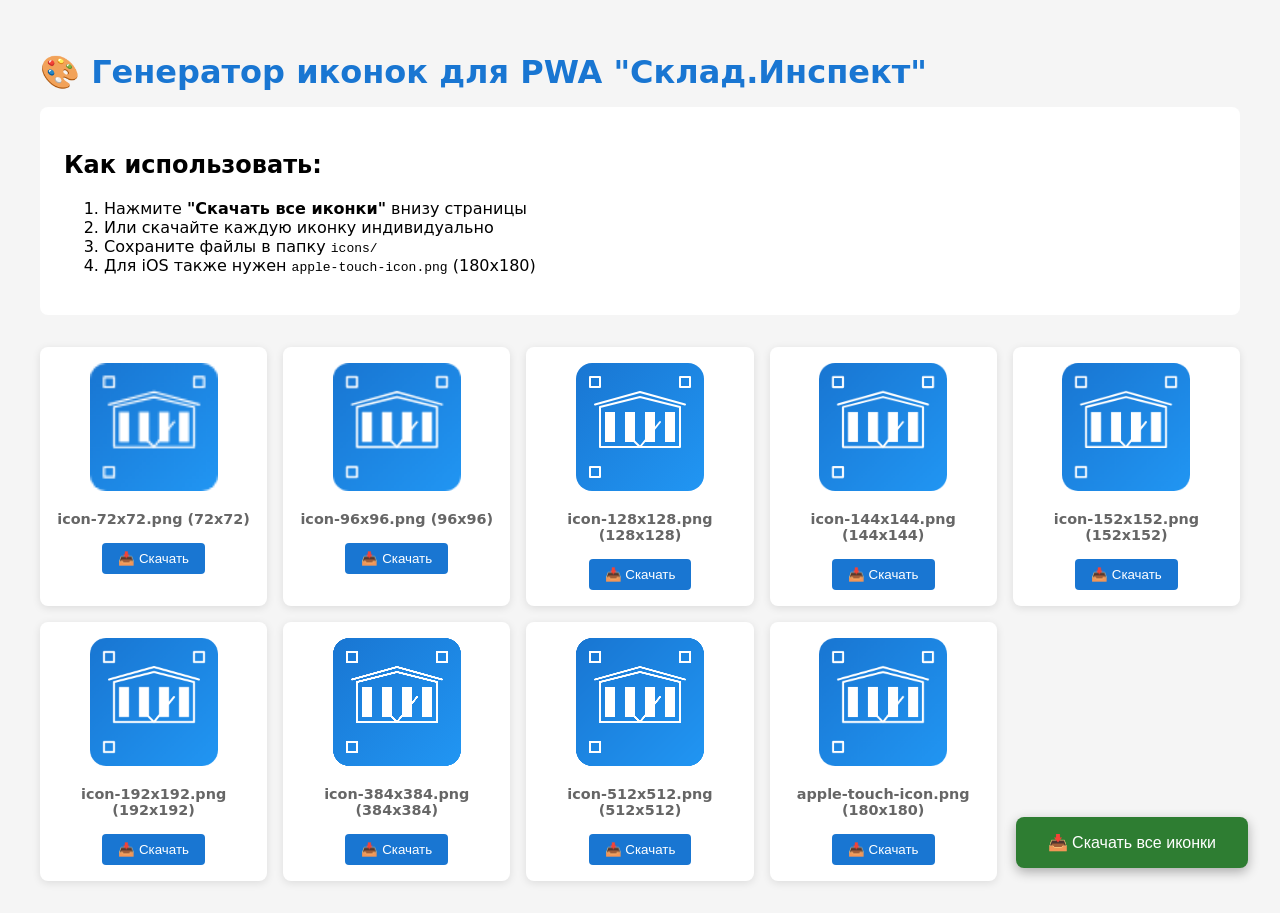
<file: PWA/generate-icons.html>
<!DOCTYPE html>
<html lang="ru">
<head>
    <meta charset="UTF-8">
    <meta name="viewport" content="width=device-width, initial-scale=1.0">
    <title>Генератор иконок PWA</title>
    <style>
        body {
            font-family: system-ui, -apple-system, sans-serif;
            max-width: 1200px;
            margin: 0 auto;
            padding: 2rem;
            background: #f5f5f5;
        }
        h1 { color: #1976d2; margin-bottom: 1rem; }
        .instructions {
            background: white;
            padding: 1.5rem;
            border-radius: 8px;
            margin-bottom: 2rem;
        }
        .icons-grid {
            display: grid;
            grid-template-columns: repeat(auto-fill, minmax(200px, 1fr));
            gap: 1rem;
        }
        .icon-card {
            background: white;
            border-radius: 8px;
            padding: 1rem;
            text-align: center;
            box-shadow: 0 2px 8px rgba(0,0,0,0.1);
        }
        .icon-card canvas {
            max-width: 100%;
            height: auto;
        }
        .icon-card h3 {
            margin: 1rem 0 0.5rem;
            font-size: 0.9rem;
            color: #666;
        }
        .icon-card button {
            background: #1976d2;
            color: white;
            border: none;
            padding: 0.5rem 1rem;
            border-radius: 4px;
            cursor: pointer;
            margin-top: 0.5rem;
        }
        .icon-card button:hover { background: #1565c0; }
        .download-all {
            position: fixed;
            bottom: 2rem;
            right: 2rem;
            background: #2e7d32;
            color: white;
            border: none;
            padding: 1rem 2rem;
            border-radius: 8px;
            font-size: 1rem;
            cursor: pointer;
            box-shadow: 0 4px 12px rgba(0,0,0,0.3);
        }
        .download-all:hover { background: #1b5e20; }
    </style>
</head>
<body>
    <h1>🎨 Генератор иконок для PWA "Склад.Инспект"</h1>
    
    <div class="instructions">
        <h2>Как использовать:</h2>
        <ol>
            <li>Нажмите <strong>"Скачать все иконки"</strong> внизу страницы</li>
            <li>Или скачайте каждую иконку индивидуально</li>
            <li>Сохраните файлы в папку <code>icons/</code></li>
            <li>Для iOS также нужен <code>apple-touch-icon.png</code> (180x180)</li>
        </ol>
    </div>

    <div class="icons-grid" id="iconsGrid"></div>

    <button class="download-all" onclick="downloadAll()">📥 Скачать все иконки</button>

    <script>
        const sizes = [
            { name: 'icon-72x72.png', size: 72 },
            { name: 'icon-96x96.png', size: 96 },
            { name: 'icon-128x128.png', size: 128 },
            { name: 'icon-144x144.png', size: 144 },
            { name: 'icon-152x152.png', size: 152 },
            { name: 'icon-192x192.png', size: 192 },
            { name: 'icon-384x384.png', size: 384 },
            { name: 'icon-512x512.png', size: 512 },
            { name: 'apple-touch-icon.png', size: 180 }
        ];

        function drawIcon(canvas, size) {
            const ctx = canvas.getContext('2d');
            
            // Gradient background
            const gradient = ctx.createLinearGradient(0, 0, size, size);
            gradient.addColorStop(0, '#1976d2');
            gradient.addColorStop(1, '#2196f3');
            
            // Background rounded rectangle
            ctx.fillStyle = gradient;
            const radius = size * 0.125;
            ctx.beginPath();
            ctx.roundRect(0, 0, size, size, radius);
            ctx.fill();
            
            const center = size / 2;
            const scale = size / 512;
            
            // Warehouse building
            ctx.strokeStyle = 'white';
            ctx.fillStyle = 'white';
            ctx.lineWidth = 8 * scale;
            ctx.lineCap = 'round';
            ctx.lineJoin = 'round';
            
            // Building body
            ctx.beginPath();
            ctx.moveTo(center - 160 * scale, center - 80 * scale);
            ctx.lineTo(center, center - 120 * scale);
            ctx.lineTo(center + 160 * scale, center - 80 * scale);
            ctx.lineTo(center + 160 * scale, center + 80 * scale);
            ctx.lineTo(center - 160 * scale, center + 80 * scale);
            ctx.closePath();
            ctx.stroke();
            
            // Columns
            const columnWidth = 40 * scale;
            const columnHeight = 120 * scale;
            const positions = [-140, -60, 20, 100];
            
            positions.forEach(x => {
                ctx.fillRect(center + x * scale, center - 60 * scale, columnWidth, columnHeight);
            });
            
            // Roof
            ctx.beginPath();
            ctx.moveTo(center - 180 * scale, center - 90 * scale);
            ctx.lineTo(center, center - 140 * scale);
            ctx.lineTo(center + 180 * scale, center - 90 * scale);
            ctx.stroke();
            
            // Checkmark
            ctx.beginPath();
            ctx.moveTo(center - 40 * scale, center + 40 * scale);
            ctx.lineTo(center, center + 80 * scale);
            ctx.lineTo(center + 80 * scale, center - 20 * scale);
            ctx.stroke();
            
            // QR corner markers
            ctx.strokeRect(center - 200 * scale, center - 200 * scale, 40 * scale, 40 * scale);
            ctx.strokeRect(center + 160 * scale, center - 200 * scale, 40 * scale, 40 * scale);
            ctx.strokeRect(center - 200 * scale, center + 160 * scale, 40 * scale, 40 * scale);
        }

        function createIcon(sizeInfo) {
            const canvas = document.createElement('canvas');
            canvas.width = sizeInfo.size;
            canvas.height = sizeInfo.size;
            drawIcon(canvas, sizeInfo.size);
            return canvas;
        }

        function downloadCanvas(canvas, filename) {
            const link = document.createElement('a');
            link.download = filename;
            link.href = canvas.toDataURL('image/png');
            link.click();
        }

        // Render all icons
        const grid = document.getElementById('iconsGrid');
        const canvases = [];

        sizes.forEach(sizeInfo => {
            const card = document.createElement('div');
            card.className = 'icon-card';
            
            const canvas = createIcon(sizeInfo);
            canvases.push({ canvas, filename: sizeInfo.name });
            
            const displayCanvas = document.createElement('canvas');
            displayCanvas.width = 128;
            displayCanvas.height = 128;
            const displayCtx = displayCanvas.getContext('2d');
            displayCtx.drawImage(canvas, 0, 0, 128, 128);
            
            card.appendChild(displayCanvas);
            
            const title = document.createElement('h3');
            title.textContent = `${sizeInfo.name} (${sizeInfo.size}x${sizeInfo.size})`;
            card.appendChild(title);
            
            const button = document.createElement('button');
            button.textContent = '📥 Скачать';
            button.onclick = () => downloadCanvas(canvas, sizeInfo.name);
            card.appendChild(button);
            
            grid.appendChild(card);
        });

        function downloadAll() {
            canvases.forEach(({ canvas, filename }, index) => {
                setTimeout(() => {
                    downloadCanvas(canvas, filename);
                }, index * 300);
            });
        }
    </script>
</body>
</html>
</file>
